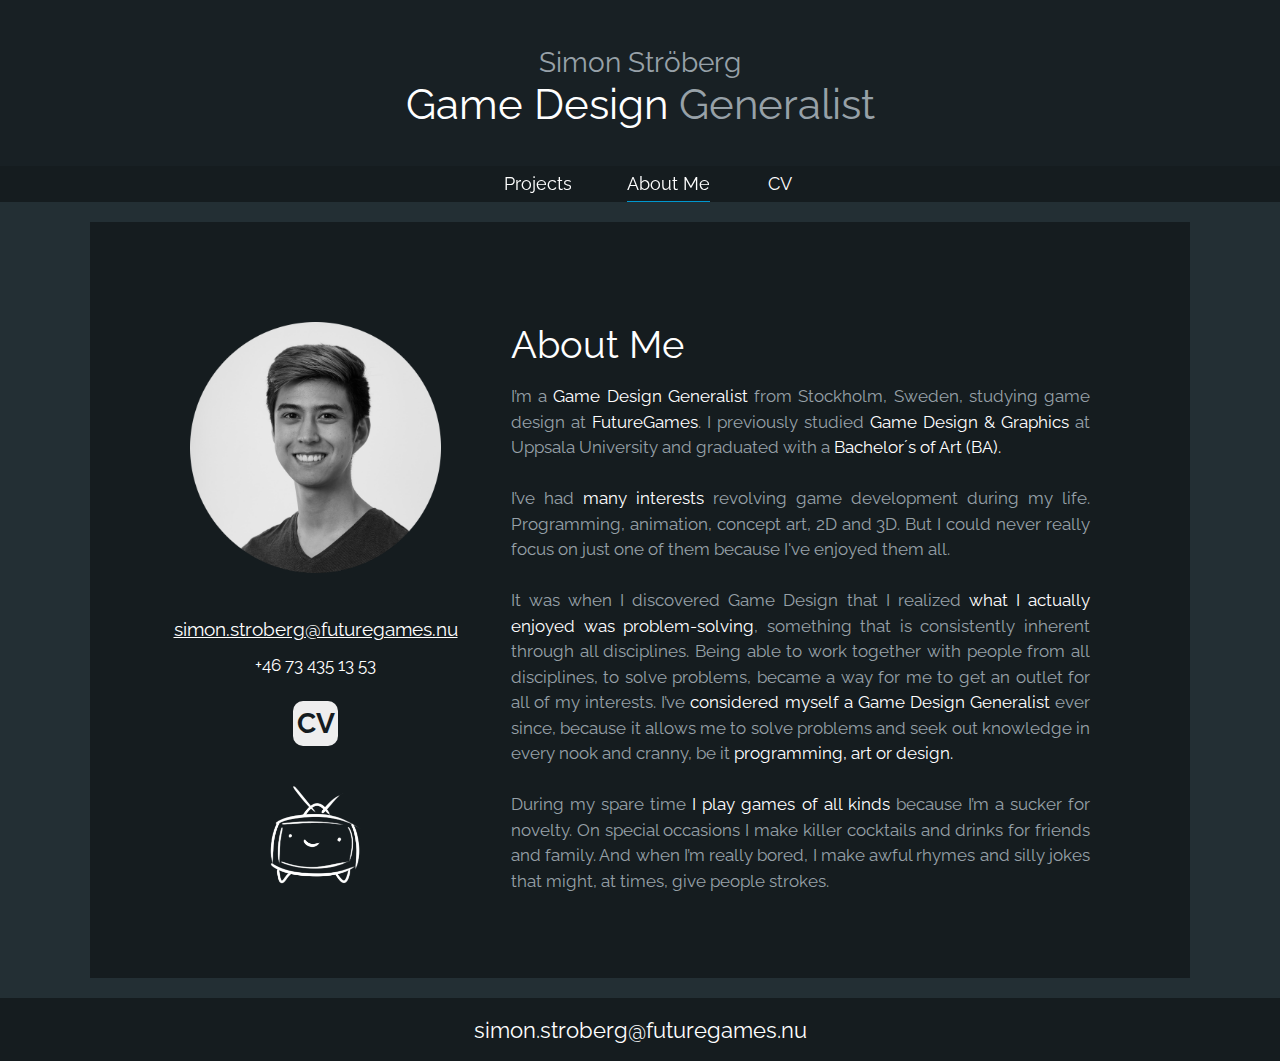
<file: about-me.html>
<!DOCTYPE html><html><head><meta charset=utf-8><title>About Me</title><meta name=robots content=all><meta http-equiv=Cache-Control content="must-revalidate, max-age=0, public"><meta http-equiv=Expires content=-1><meta name=viewport content="width=1100" minpagewidth=1100><meta name=MobileOptimized content=320><meta name=HandheldFriendly content=True><link rel="shortcut icon" sizes=16x16 href="onewebmedia/Favicon.png"><link rel=icon sizes=32x32 href="onewebmedia/Favicon.png"><link rel=apple-touch-icon href="onewebmedia/Favicon.png"><link rel=apple-touch-icon sizes=60x60 href="onewebmedia/Favicon.png"><link rel=icon sizes=64x64 href="onewebmedia/Favicon.png"><link rel=apple-touch-icon sizes=72x72 href="onewebmedia/Favicon.png"><link rel=apple-touch-icon sizes=76x76 href="onewebmedia/Favicon.png"><link rel=icon type=image/png sizes=96x96 href="onewebmedia/Favicon.png"><link rel=apple-touch-icon sizes=114x114 href="onewebmedia/Favicon.png"><link rel=apple-touch-icon sizes=120x120 href="onewebmedia/Favicon.png"><link rel=apple-touch-icon sizes=144x144 href="onewebmedia/Favicon.png"><link rel=apple-touch-icon sizes=152x152 href="onewebmedia/Favicon.png"><link rel=icon type=image/png sizes=160x160 href="onewebmedia/Favicon.png"><link rel=apple-touch-icon sizes=180x180 href="onewebmedia/Favicon.png"><link rel=icon type=image/png sizes=196x196 href="onewebmedia/Favicon.png"><link rel=stylesheet href=onewebstatic/c5e71d7f86.css><script src=onewebstatic/56647ca3b2.js></script><link href="//fonts.googleapis.com/css?family=Raleway%3A100%2C100italic%2C200%2C200italic%2C300%2C300italic%2C500%2C500italic%2C600%2C600italic%2C700%2C700italic%2C800%2C800italic%2C900%2C900italic%2Citalic%2Cregular&amp;subset=all" rel=stylesheet><link href="//fonts.googleapis.com/css?family=Arimo%3A100%2C100italic%2C200%2C200italic%2C300%2C300italic%2C500%2C500italic%2C600%2C600italic%2C700%2C700italic%2C800%2C800italic%2C900%2C900italic%2Citalic%2Cregular&amp;subset=all" rel=stylesheet><link rel=stylesheet href=onewebstatic/2164e08acf.css><link rel=stylesheet href=onewebstatic/eafcec0500.css><link rel=stylesheet href=onewebstatic/b949122b7a.css></head><body class="Preview_body__2wDzb bodyBackground" style=overflow-y:scroll;overflow-x:auto><div><link rel=stylesheet href=onewebstatic/1e3e25b995.css></div><div class=template data-mobile-view=false><div class="Preview_row__3Fkye row" style=width:1100px></div><div class="Preview_row__3Fkye row" style=min-height:166px;width:100%><div data-id=4622FA9A-D3F5-4FE2-8C9B-951164FBED64 data-kind=STRIP style=width:100%;min-height:166px;left:auto;min-width:1100px;margin-top:0;margin-left:0 class=Preview_componentWrapper__2i4QI><div id=TemplateStrip1 data-in-template=true data-id=4622FA9A-D3F5-4FE2-8C9B-951164FBED64 data-kind=Block data-specific-kind=STRIP data-pin=0 class=Preview_block__16Zmu><div class="StripPreview_backgroundComponent__3YmQM Background_backgroundComponent__3_1Ea hasChildren" style=background-color:rgba(0,0,0,0.3);min-height:166px><div class="Preview_column__1KeVx col" style="min-height:100%;width:1100px;margin:0 auto"><div class="Preview_row__3Fkye row" style=min-height:141px;width:1100px><div data-id=22C73EA3-2001-491A-ADBC-CE0D1BC922D7 data-kind=TEXT style=width:1100px;min-height:95px;margin-top:46px;margin-left:0 class=Preview_componentWrapper__2i4QI><div data-in-template=true data-id=22C73EA3-2001-491A-ADBC-CE0D1BC922D7 data-kind=Component data-specific-kind=TEXT class="Preview_component__SbiKo text-align-null"><div data-mve-font-change=-18 class="styles_contentContainer__lrPIa textnormal styles_text__3jGMu"><h1 style="font-size: 28px; text-align: center;" class=mobile-oversized><span class=textheading1 style="font-size: 28px;"><a class=link1 style="color: #97a1a8;" href=index.html>Simon Ströberg</a></span></h1>
<h1 style="font-size: 42px; text-align: center;" class=mobile-oversized><span class="textheading1 mobile-oversized" style="font-size: 42px;"><span style="color: #97a1a8;"><a class=link1 href=index.html>Game Design</a> <a class=link1 style="color: #97a1a8;" href=index.html>Generalist</a></span></span></h1></div></div></div></div><div style=clear:both></div></div></div></div></div></div><div class="Preview_row__3Fkye row" style=min-height:36px;width:100%><div data-id=1430FFA7-3AFF-4BD1-9734-8D8195A7B757 data-kind=STRIP style=width:100%;min-height:36px;left:auto;min-width:1100px;margin-top:0;margin-left:0 class=Preview_componentWrapper__2i4QI><div id=TemplateStrip2 data-in-template=true data-id=1430FFA7-3AFF-4BD1-9734-8D8195A7B757 data-kind=Block data-specific-kind=STRIP data-pin=0 class=Preview_block__16Zmu><div class="StripPreview_backgroundComponent__3YmQM Background_backgroundComponent__3_1Ea hasChildren" style=background-color:rgba(0,0,0,0.4);min-height:36px><div class="Preview_column__1KeVx col" style="min-height:100%;width:1100px;margin:0 auto"><div class="Preview_row__3Fkye row" style=min-height:36px;width:1100px><div class="Preview_column__1KeVx col" style=min-height:36px;width:656px;float:left><div data-id=FB54C8E8-ADAB-4686-93EB-047496EB1FBF data-kind=MENU style=width:279px;min-height:36px;margin-top:0;margin-left:377px class=Preview_componentWrapper__2i4QI><div data-in-template=true data-id=FB54C8E8-ADAB-4686-93EB-047496EB1FBF data-kind=Component data-specific-kind=MENU class=Preview_mobileHide__9T929><div class="menu menuself menuhorizontal dropdown menuhorizontalcenter menuverticalmiddle" style=width:279px;height:36px><ul class=menu1><li><a class="expandable level-0" href=index.html><span>Projects</span></a><ul class=menu2><li class=menuhidden><a class=level-1 href=home/fennec-peak.html><span>Fennec Peak</span></a><div class=divider></div></li><li class=menuhidden><a class=level-1 href=home/skrot.html><span>Skrot</span></a><div class=divider></div></li><li class=menuhidden><a class=level-1 href=home/ctf---gorge.html><span>CTF - Gorge</span></a></li></ul><div class=divider></div></li><li><a class="selected level-0" href=about-me.html><span>About Me</span></a></li></ul></div></div></div><div style=clear:both></div></div><div class="Preview_column__1KeVx col" style=min-height:36px;width:67px;float:left><div data-id=7381D9BF-5A60-4F20-971A-1905939628BB data-kind=TEXT style=width:67px;min-height:36px;margin-top:0;margin-left:0 class=Preview_componentWrapper__2i4QI><div data-in-template=true data-id=7381D9BF-5A60-4F20-971A-1905939628BB data-kind=Component data-specific-kind=TEXT class="Preview_component__SbiKo text-align-null"><div data-mve-font-change=0 class="styles_contentContainer__lrPIa textnormal styles_text__3jGMu"><p style="text-align: center; line-height: 2;"><a class=link1 href=onewebmedia/Simon%20Str%C3%B6berg%20CV%20-%20FG%2007.pdf target=_blank rel=noopener>CV</a><br></p></div></div></div><div style=clear:both></div></div></div><div style=clear:both></div></div></div></div></div></div><div class="Preview_row__3Fkye row" style=min-height:776px;width:1100px><div data-id=12929F28-28DC-4E7B-B855-AECABF5E9125 data-kind=BACKGROUND style=width:1100px;min-height:756px;margin-top:20px;margin-left:0 class=Preview_componentWrapper__2i4QI><div data-in-template=false data-id=12929F28-28DC-4E7B-B855-AECABF5E9125 data-kind=Block data-specific-kind=BACKGROUND class=Preview_block__16Zmu><div class="BackgroundPreview_backgroundComponent__3Dr5e BackgroundPreview_bgHeight__3dD2e hasChildren" style="background-color:rgba(0,0,0,0.4);border-width:1px 1px 1px 1px;border-top-left-radius:0px;border-top-right-radius:0px;border-bottom-right-radius:0px;border-bottom-left-radius:0px;min-height:756px"><div class="Preview_column__1KeVx col" style=min-height:100%><div class="Preview_row__3Fkye row" style=min-height:662px;width:1100px><div class="Preview_column__1KeVx col" style=min-height:662px;width:370px;float:left><div class="Preview_row__3Fkye row" style=min-height:351px;width:370px><div data-id=1762C037-21CF-4740-BB1E-918694506D6D data-kind=IMAGE style=width:251px;min-height:251px;margin-top:100px;margin-left:100px class=Preview_componentWrapper__2i4QI><div data-in-template=false data-id=1762C037-21CF-4740-BB1E-918694506D6D data-kind=Component data-specific-kind=IMAGE class=Preview_component__SbiKo><div class=Mobile_imageComponent__QXWk1 style=width:251px;height:251px;overflow:hidden data-width=251 data-height=251><img data-loading=lazy role=presentation data-scalestrategy=fit style=display:block;margin:0 src="onewebmedia/Profile_Round.png" srcset="onewebmedia/Profile_Round.png onewebmedia/Profile_Round.png 2x, onewebmedia/Profile_Round.png 3x, onewebmedia/Profile_Round.png 4x" height=251 width=251 data-width=251 data-height=251></div></div></div></div><div class="Preview_row__3Fkye row" style=min-height:109px;width:370px><div data-id=8DB40919-2AB3-47F1-8879-F7C8A922FEE6 data-kind=TEXT style=width:289px;min-height:72px;margin-top:37px;margin-left:81px class=Preview_componentWrapper__2i4QI><div data-in-template=false data-id=8DB40919-2AB3-47F1-8879-F7C8A922FEE6 data-kind=Component data-specific-kind=TEXT class="Preview_component__SbiKo text-align-null"><div data-mve-font-change=-1 class="styles_contentContainer__lrPIa textnormal styles_text__3jGMu"><p style="line-height: 2; font-size: 19px; text-align: center;"><span style="font-size: 19px;"><a class=link1 href=mailto:simon.stroberg@futuregames.nu><span style="text-decoration: underline;">simon.stroberg@futuregames.nu</span></a></span><span style="font-size: 17px;"></span></p>
<p style="line-height: 2; font-size: 17px; text-align: center;"><a class=link1 href="tel:+46%2073 435 13 53">+46 73 435 13 53</a></p></div></div></div></div><div class="Preview_row__3Fkye row" style=min-height:64px;width:370px><div data-id=C187891B-0253-4FE6-810C-6E4361E7BADB data-kind=BACKGROUND style=width:45px;min-height:45px;margin-top:19px;margin-left:203px class=Preview_componentWrapper__2i4QI><div data-in-template=false data-id=C187891B-0253-4FE6-810C-6E4361E7BADB data-kind=Block data-specific-kind=BACKGROUND class=Preview_mobileHide__9T929><div class="BackgroundPreview_backgroundComponent__3Dr5e BackgroundPreview_bgHeight__3dD2e hasChildren" style="background-color:rgba(238,238,238,1);border-width:1px 1px 1px 1px;border-top-left-radius:10px;border-top-right-radius:10px;border-bottom-right-radius:10px;border-bottom-left-radius:10px;min-height:45px"><div class="Preview_column__1KeVx col" style=min-height:100%><div class="Preview_float__1PmYU float" style=top:1px;left:0;z-index:1017><div data-id=05034463-5EA5-4952-BD73-FAAE46870670 data-kind=TEXT style=width:45px;min-height:45px class=Preview_componentWrapper__2i4QI><div data-in-template=false data-id=05034463-5EA5-4952-BD73-FAAE46870670 data-kind=Component data-specific-kind=TEXT class="Preview_component__SbiKo text-align-null"><div data-mve-font-change=0 class="styles_contentContainer__lrPIa textnormal styles_text__3jGMu"><h2 class=textheading2 style="text-align: center; line-height: 1.6; font-size: 28px;"><span class=textheading2 style="font-size: 28px;"><a class=link1 style="color: #151c1f;" href=onewebmedia/Simon%20Str%C3%B6berg%20CV%20-%20FG%2007.pdf target=_blank rel=noopener>CV</a></span></h2></div></div></div></div><div style=clear:both></div></div></div></div></div></div><div class="Preview_row__3Fkye row" style=min-height:138px;width:370px><div data-id=E668BFB4-15ED-41F2-B05F-2A7F77DFEDAC data-kind=IMAGE style=width:91px;min-height:98px;margin-top:40px;margin-left:180px class=Preview_componentWrapper__2i4QI><div data-in-template=false data-id=E668BFB4-15ED-41F2-B05F-2A7F77DFEDAC data-kind=Component data-specific-kind=IMAGE class=Preview_component__SbiKo><div class="Mobile_imageComponent__QXWk1 Mobile_cropMode__cLuJp" style=overflow:hidden data-width=91 data-height=98><img data-loading=lazy role=presentation data-scalestrategy=crop style=margin-top:-0.23863636363637397px;margin-left:0px;display:block;margin:0 src="onewebmedia/Skrot.png" srcset="onewebmedia/Skrot.png onewebmedia/Skrot.png 2x, onewebmedia/Skrot.png 3x, onewebmedia/Skrot.png 4x" height=98 width=91 data-width=91 data-height=98></div></div></div></div><div style=clear:both></div></div><div class="Preview_column__1KeVx col" style=min-height:662px;width:630px;float:left><div class="Preview_row__3Fkye row" style=min-height:162px;width:630px><div data-id=64D82589-674E-4D21-A49E-28E43E940DFB data-kind=TEXT style=width:349px;min-height:62px;margin-top:100px;margin-left:51px class=Preview_componentWrapper__2i4QI><div data-in-template=false data-id=64D82589-674E-4D21-A49E-28E43E940DFB data-kind=Component data-specific-kind=TEXT class="Preview_component__SbiKo text-align-null"><div data-mve-font-change=0 class="styles_contentContainer__lrPIa textnormal styles_text__3jGMu"><p style="font-size: 38px;" class=mobile-oversized><span style="color: #ffffff; font-size: 38px;" class=mobile-oversized>About Me</span></p></div></div></div></div><div class="Preview_row__3Fkye row" style=min-height:500px;width:630px><div data-id=F0595CAB-AF9B-464C-ABE8-CD2C3F62C9C8 data-kind=TEXT style=width:579px;min-height:500px;margin-top:0;margin-left:51px class=Preview_componentWrapper__2i4QI><div data-in-template=false data-id=F0595CAB-AF9B-464C-ABE8-CD2C3F62C9C8 data-kind=Component data-specific-kind=TEXT class="Preview_component__SbiKo text-align-left"><div data-mve-font-change=0 class="styles_contentContainer__lrPIa textnormal styles_text__3jGMu"><p style="line-height: 1.5; font-size: 17px; text-align: justify;"><span style="font-size: 17px;">I’m a <span style="color: #ffffff;">Game Design Generalist</span> from Stockholm, Sweden, studying game design at<span style="color: #ffffff;"> FutureGames</span>. I previously studied <span style="color: #ffffff;">Game Design &amp; Graphics</span> at Uppsala University and graduated with a <span style="color: #ffffff;">Bachelor´s of Art (BA).</span></span></p>
<p style="line-height: 1.5; font-size: 17px; text-align: justify;"><br></p>
<p style="line-height: 1.5; font-size: 17px; text-align: justify;"><span style="font-size: 17px;">I’ve had <span style="color: #ffffff;">many interests</span> revolving game development during my life. Programming, animation, concept art, 2D and 3D. But I could never really focus on just one of them because I've enjoyed them all.</span></p>
<p style="line-height: 1.5; font-size: 17px; text-align: justify;"><br></p>
<p style="line-height: 1.5; font-size: 17px; text-align: justify;"><span style="font-size: 17px;">It was when I discovered Game Design that I realized <span style="color: #ffffff;">what I actually enjoyed was problem-solving</span>, something that is consistently inherent through all disciplines. Being able to work together with people from all disciplines, to solve problems, became a way for me to get an outlet for all of my interests. I’ve <span style="color: #ffffff;">considered myself a Game Design Generalist</span> ever since, because it allows me to solve problems and seek out knowledge in every nook and cranny, be it <span style="color: #ffffff;">programming, art or design.</span></span></p>
<p style="line-height: 1.5; font-size: 17px; text-align: justify;"><br></p>
<p style="line-height: 1.5; font-size: 17px; text-align: justify;"><span style="font-size: 17px;">During my spare time <span style="color: #ffffff;">I play games of all kinds</span> because I’m a sucker for novelty. On special occasions I make killer cocktails and drinks for friends and family. And when I’m really bored, I make awful rhymes and silly jokes that might, at times, give people strokes.</span></p></div></div></div></div><div style=clear:both></div></div></div><div style=clear:both></div></div></div></div></div></div><div class="Preview_row__3Fkye row" style=min-height:83px;width:100%><div data-id=69ABDA89-03DB-4208-A326-B635D5933957 data-kind=STRIP style=width:100%;min-height:63px;left:auto;min-width:1100px;margin-top:20px;margin-left:0 class=Preview_componentWrapper__2i4QI><div id=Strip1 data-in-template=false data-id=69ABDA89-03DB-4208-A326-B635D5933957 data-kind=Block data-specific-kind=STRIP data-pin=0 class=Preview_block__16Zmu><div class="StripPreview_backgroundComponent__3YmQM Background_backgroundComponent__3_1Ea hasChildren" style=background-color:rgba(0,0,0,0.4);min-height:63px><div class="Preview_column__1KeVx col" style="min-height:100%;width:1100px;margin:0 auto"><div class="Preview_row__3Fkye row" style=min-height:45px;width:1100px><div data-id=B3F74AF6-A724-4B25-ADD7-90A59EC72B40 data-kind=TEXT style=width:696px;min-height:26px;margin-top:19px;margin-left:202px class=Preview_componentWrapper__2i4QI><div data-in-template=false data-id=B3F74AF6-A724-4B25-ADD7-90A59EC72B40 data-kind=Component data-specific-kind=TEXT class="Preview_component__SbiKo text-align-center"><div data-mve-font-change=-8 class="styles_contentContainer__lrPIa textnormal styles_text__3jGMu"><h1 style="font-size: 22px; text-align: center;" class=mobile-oversized><span class=textheading1 style="font-size: 22px;"><a class=link1 href=mailto:simon.stroberg@futuregames.nu>simon.stroberg@futuregames.nu</a></span></h1></div></div></div></div><div style=clear:both></div></div></div></div></div></div></div><div class=publishOnlyComponents><div></div><div></div></div><script src=onewebstatic/76bfbdbd57.js></script><script src=onewebstatic/dd7639101f.js></script><script src=onewebstatic/c957a0feab.js></script><script src=onewebstatic/77d7b60804.js id=mobileBackgroundLiner data-params={&quot;bodyBackgroundClassName&quot;:&quot;bodyBackground&quot;,&quot;linerClassName&quot;:&quot;Preview_bodyBackgroundLiner__1bYbS&quot;,&quot;scrollEffect&quot;:null}></script></body></html>
</file>
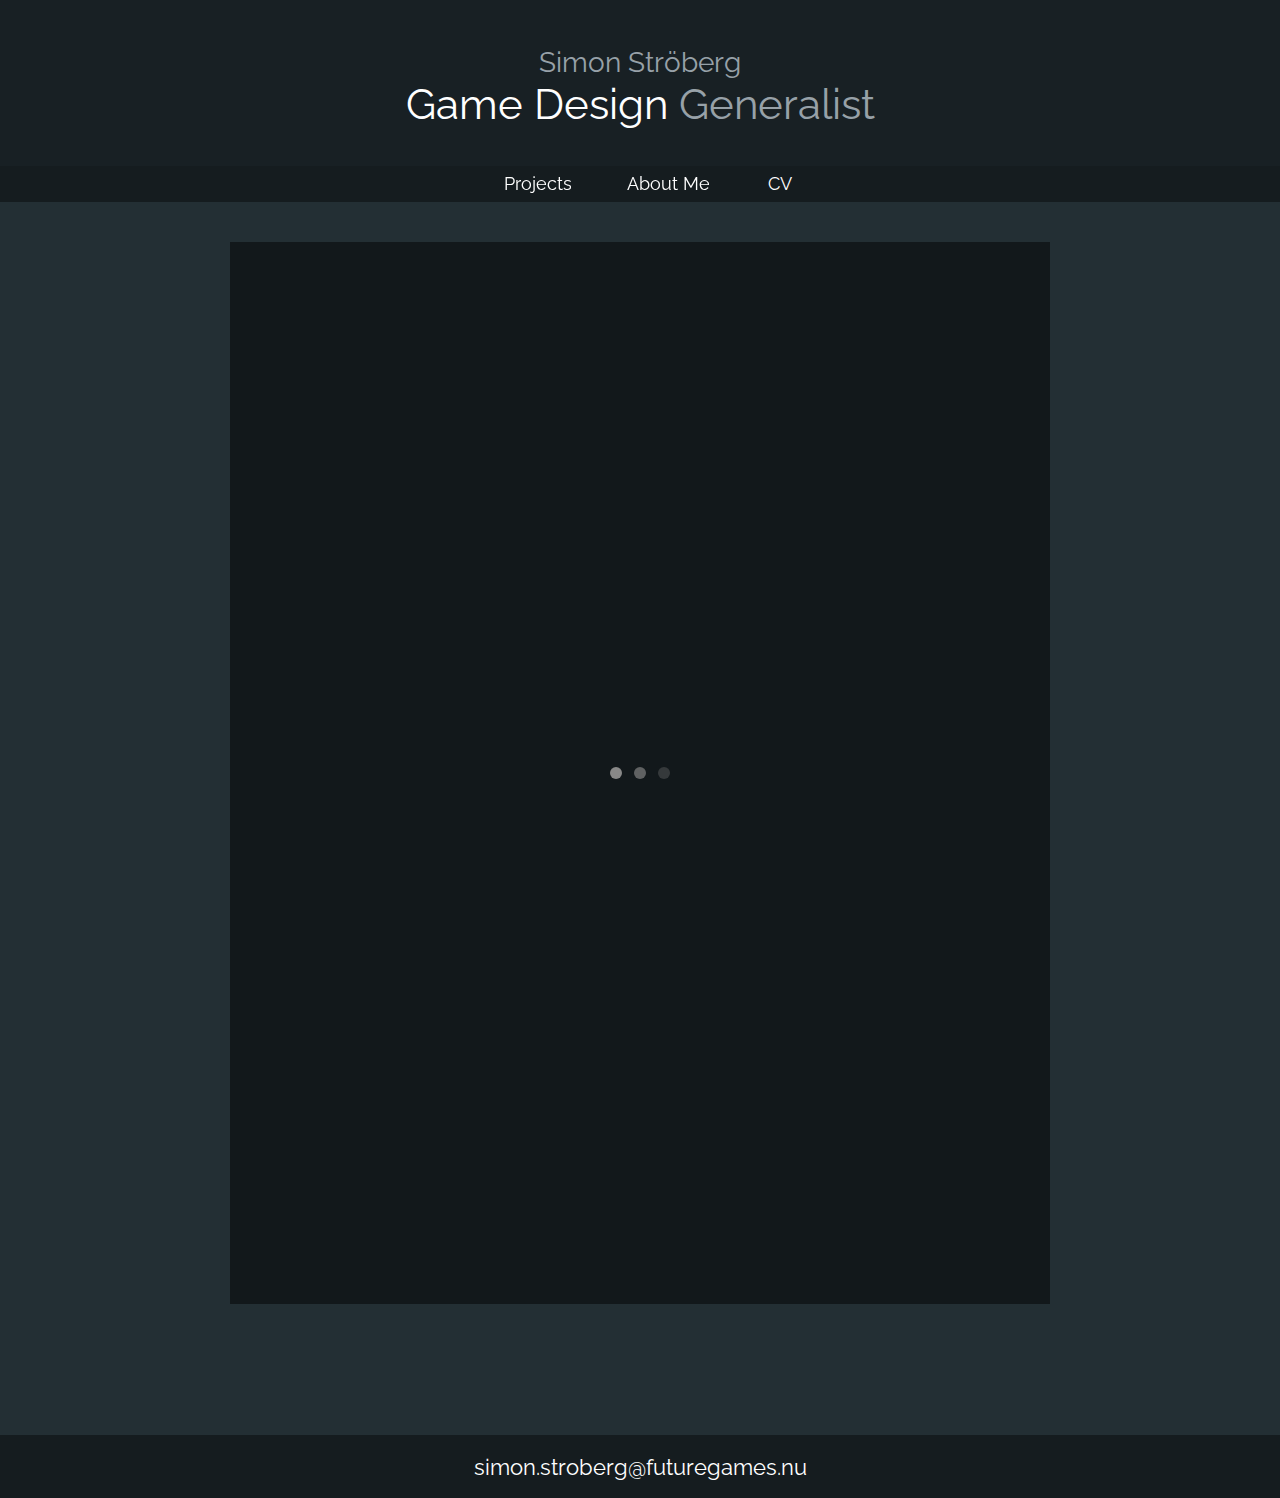
<file: cv.html>
<!DOCTYPE html><html><head><meta charset=utf-8><title>CV</title><meta name=robots content=all><meta http-equiv=Cache-Control content="must-revalidate, max-age=0, public"><meta http-equiv=Expires content=-1><meta name=viewport content="width=1100" minpagewidth=1100><meta name=MobileOptimized content=320><meta name=HandheldFriendly content=True><link rel="shortcut icon" sizes=16x16 href="onewebmedia/Favicon.png"><link rel=icon sizes=32x32 href="onewebmedia/Favicon.png"><link rel=apple-touch-icon href="onewebmedia/Favicon.png"><link rel=apple-touch-icon sizes=60x60 href="onewebmedia/Favicon.png"><link rel=icon sizes=64x64 href="onewebmedia/Favicon.png"><link rel=apple-touch-icon sizes=72x72 href="onewebmedia/Favicon.png"><link rel=apple-touch-icon sizes=76x76 href="onewebmedia/Favicon.png"><link rel=icon type=image/png sizes=96x96 href="onewebmedia/Favicon.png"><link rel=apple-touch-icon sizes=114x114 href="onewebmedia/Favicon.png"><link rel=apple-touch-icon sizes=120x120 href="onewebmedia/Favicon.png"><link rel=apple-touch-icon sizes=144x144 href="onewebmedia/Favicon.png"><link rel=apple-touch-icon sizes=152x152 href="onewebmedia/Favicon.png"><link rel=icon type=image/png sizes=160x160 href="onewebmedia/Favicon.png"><link rel=apple-touch-icon sizes=180x180 href="onewebmedia/Favicon.png"><link rel=icon type=image/png sizes=196x196 href="onewebmedia/Favicon.png"><link rel=stylesheet href=onewebstatic/c5e71d7f86.css><script src=onewebstatic/56647ca3b2.js></script><link href="//fonts.googleapis.com/css?family=Raleway%3A100%2C100italic%2C200%2C200italic%2C300%2C300italic%2C500%2C500italic%2C600%2C600italic%2C700%2C700italic%2C800%2C800italic%2C900%2C900italic%2Citalic%2Cregular&amp;subset=all" rel=stylesheet><link href="//fonts.googleapis.com/css?family=Arimo%3A100%2C100italic%2C200%2C200italic%2C300%2C300italic%2C500%2C500italic%2C600%2C600italic%2C700%2C700italic%2C800%2C800italic%2C900%2C900italic%2Citalic%2Cregular&amp;subset=all" rel=stylesheet><link rel=stylesheet href=onewebstatic/eafcec0500.css><link rel=stylesheet href=onewebstatic/b949122b7a.css></head><body class="Preview_body__2wDzb bodyBackground" style=overflow-y:scroll;overflow-x:auto><div><link rel=stylesheet href=onewebstatic/1e3e25b995.css></div><div class=template data-mobile-view=false><div class="Preview_row__3Fkye row" style=width:1100px></div><div class="Preview_row__3Fkye row" style=min-height:166px;width:100%><div data-id=4622FA9A-D3F5-4FE2-8C9B-951164FBED64 data-kind=STRIP style=width:100%;min-height:166px;left:auto;min-width:1100px;margin-top:0;margin-left:0 class=Preview_componentWrapper__2i4QI><div id=TemplateStrip1 data-in-template=true data-id=4622FA9A-D3F5-4FE2-8C9B-951164FBED64 data-kind=Block data-specific-kind=STRIP data-pin=0 class=Preview_block__16Zmu><div class="StripPreview_backgroundComponent__3YmQM Background_backgroundComponent__3_1Ea hasChildren" style=background-color:rgba(0,0,0,0.3);min-height:166px><div class="Preview_column__1KeVx col" style="min-height:100%;width:1100px;margin:0 auto"><div class="Preview_row__3Fkye row" style=min-height:141px;width:1100px><div data-id=22C73EA3-2001-491A-ADBC-CE0D1BC922D7 data-kind=TEXT style=width:1100px;min-height:95px;margin-top:46px;margin-left:0 class=Preview_componentWrapper__2i4QI><div data-in-template=true data-id=22C73EA3-2001-491A-ADBC-CE0D1BC922D7 data-kind=Component data-specific-kind=TEXT class="Preview_component__SbiKo text-align-null"><div data-mve-font-change=-18 class="styles_contentContainer__lrPIa textnormal styles_text__3jGMu"><h1 style="font-size: 28px; text-align: center;" class=mobile-oversized><span class=textheading1 style="font-size: 28px;"><a class=link1 style="color: #97a1a8;" href=index.html>Simon Ströberg</a></span></h1>
<h1 style="font-size: 42px; text-align: center;" class=mobile-oversized><span class="textheading1 mobile-oversized" style="font-size: 42px;"><span style="color: #97a1a8;"><a class=link1 href=index.html>Game Design</a> <a class=link1 style="color: #97a1a8;" href=index.html>Generalist</a></span></span></h1></div></div></div></div><div style=clear:both></div></div></div></div></div></div><div class="Preview_row__3Fkye row" style=min-height:36px;width:100%><div data-id=1430FFA7-3AFF-4BD1-9734-8D8195A7B757 data-kind=STRIP style=width:100%;min-height:36px;left:auto;min-width:1100px;margin-top:0;margin-left:0 class=Preview_componentWrapper__2i4QI><div id=TemplateStrip2 data-in-template=true data-id=1430FFA7-3AFF-4BD1-9734-8D8195A7B757 data-kind=Block data-specific-kind=STRIP data-pin=0 class=Preview_block__16Zmu><div class="StripPreview_backgroundComponent__3YmQM Background_backgroundComponent__3_1Ea hasChildren" style=background-color:rgba(0,0,0,0.4);min-height:36px><div class="Preview_column__1KeVx col" style="min-height:100%;width:1100px;margin:0 auto"><div class="Preview_row__3Fkye row" style=min-height:36px;width:1100px><div class="Preview_column__1KeVx col" style=min-height:36px;width:656px;float:left><div data-id=FB54C8E8-ADAB-4686-93EB-047496EB1FBF data-kind=MENU style=width:279px;min-height:36px;margin-top:0;margin-left:377px class=Preview_componentWrapper__2i4QI><div data-in-template=true data-id=FB54C8E8-ADAB-4686-93EB-047496EB1FBF data-kind=Component data-specific-kind=MENU class=Preview_mobileHide__9T929><div class="menu menuself menuhorizontal dropdown menuhorizontalcenter menuverticalmiddle" style=width:279px;height:36px><ul class=menu1><li><a class="expandable level-0" href=index.html><span>Projects</span></a><ul class=menu2><li class=menuhidden><a class=level-1 href=home/fennec-peak.html><span>Fennec Peak</span></a><div class=divider></div></li><li class=menuhidden><a class=level-1 href=home/skrot.html><span>Skrot</span></a><div class=divider></div></li><li class=menuhidden><a class=level-1 href=home/ctf---gorge.html><span>CTF - Gorge</span></a></li></ul><div class=divider></div></li><li><a class=level-0 href=about-me.html><span>About Me</span></a></li></ul></div></div></div><div style=clear:both></div></div><div class="Preview_column__1KeVx col" style=min-height:36px;width:67px;float:left><div data-id=7381D9BF-5A60-4F20-971A-1905939628BB data-kind=TEXT style=width:67px;min-height:36px;margin-top:0;margin-left:0 class=Preview_componentWrapper__2i4QI><div data-in-template=true data-id=7381D9BF-5A60-4F20-971A-1905939628BB data-kind=Component data-specific-kind=TEXT class="Preview_component__SbiKo text-align-null"><div data-mve-font-change=0 class="styles_contentContainer__lrPIa textnormal styles_text__3jGMu"><p style="text-align: center; line-height: 2;"><a class=link1 href=onewebmedia/Simon%20Str%C3%B6berg%20CV%20-%20FG%2007.pdf target=_blank rel=noopener>CV</a><br></p></div></div></div><div style=clear:both></div></div></div><div style=clear:both></div></div></div></div></div></div><div class="Preview_row__3Fkye row" style=min-height:1102px;width:1100px><div data-id=4D552371-3BF9-4699-917F-ADB53F91224C data-kind=DOCUMENT style=width:820px;height:1062px;margin-top:40px;margin-left:140px class=Preview_componentWrapper__2i4QI><div data-in-template=false data-id=4D552371-3BF9-4699-917F-ADB53F91224C data-kind=Component data-specific-kind=DOCUMENT class=Preview_component__SbiKo><div class="PreviewDocumentComponent_container__24q_h DocumentComponent_container__361yd"><iframe class=DocumentComponent_iframe__2TR3T src="https://docs.google.com/viewer?url=http%3A%2F%2Fsimonstroberg.com%2Fonewebmedia%2FSimon%2520Str%25C3%25B6berg%2520CV%2520-%2520FG%252005%2520PDF%2520Small.pdf&amp;embedded=true"></iframe><div class="LoadingIndicator_center__1PWp3 global_flexCenter__1azjn DocumentComponent_loadingIndicator__24oaS DocumentComponent_hidden__2zBHP"><div class="LoadingIndicator_animatedLoadingDots-container__EoXGW LoadingIndicator_container__weKY1"><div class=LoadingIndicator_animatedLoadingDots__1fl0N><div></div><div></div><div></div></div></div></div></div></div></div></div><div class="Preview_row__3Fkye row" style=min-height:194px;width:100%><div data-id=235AF616-E99E-419E-9C67-09734CF7D126 data-kind=STRIP style=width:100%;min-height:63px;left:auto;min-width:1100px;margin-top:131px;margin-left:0 class=Preview_componentWrapper__2i4QI><div data-in-template=false data-id=235AF616-E99E-419E-9C67-09734CF7D126 data-kind=Block data-specific-kind=STRIP data-pin=0 class=Preview_block__16Zmu><div class="StripPreview_backgroundComponent__3YmQM Background_backgroundComponent__3_1Ea hasChildren" style=background-color:rgba(0,0,0,0.4);min-height:63px><div class="Preview_column__1KeVx col" style="min-height:100%;width:1100px;margin:0 auto"><div class="Preview_row__3Fkye row" style=min-height:45px;width:1100px><div data-id=CC40927C-D496-458F-986A-7CDBA2304698 data-kind=TEXT style=width:696px;min-height:26px;margin-top:19px;margin-left:202px class=Preview_componentWrapper__2i4QI><div data-in-template=false data-id=CC40927C-D496-458F-986A-7CDBA2304698 data-kind=Component data-specific-kind=TEXT class="Preview_component__SbiKo text-align-center"><div data-mve-font-change=-8 class="styles_contentContainer__lrPIa textnormal styles_text__3jGMu"><h1 style="font-size: 22px; text-align: center;" class=mobile-oversized><span class=textheading1 style="font-size: 22px;"><a class=link1 href=mailto:simon.stroberg@futuregames.nu>simon.stroberg@futuregames.nu</a></span></h1></div></div></div></div><div style=clear:both></div></div></div></div></div></div></div><div class=publishOnlyComponents><div></div><div></div></div><script src=onewebstatic/76bfbdbd57.js></script><script src=onewebstatic/da01f660be.js id=iframeLoad _data-params={&quot;styles&quot;:{&quot;container&quot;:&quot;DocumentComponent_container__361yd&quot;,&quot;iframe&quot;:&quot;DocumentComponent_iframe__2TR3T&quot;,&quot;hidden&quot;:&quot;DocumentComponent_hidden__2zBHP&quot;,&quot;noDisplay&quot;:&quot;DocumentComponent_noDisplay__3F6FR&quot;,&quot;overlay&quot;:&quot;DocumentComponent_overlay__3_QCs&quot;,&quot;shaded&quot;:&quot;DocumentComponent_shaded__384WA&quot;,&quot;loadingIndicator&quot;:&quot;DocumentComponent_loadingIndicator__24oaS&quot;,&quot;shortcutContainer&quot;:&quot;DocumentComponent_shortcutContainer__EJOOE&quot;,&quot;shortcutText&quot;:&quot;DocumentComponent_shortcutText__3OwSz&quot;},&quot;loader&quot;:{&quot;interval&quot;:4000,&quot;retries&quot;:5}}></script><script src=onewebstatic/c957a0feab.js></script><script src=onewebstatic/77d7b60804.js id=mobileBackgroundLiner data-params={&quot;bodyBackgroundClassName&quot;:&quot;bodyBackground&quot;,&quot;linerClassName&quot;:&quot;Preview_bodyBackgroundLiner__1bYbS&quot;,&quot;scrollEffect&quot;:null}></script></body></html>
</file>
